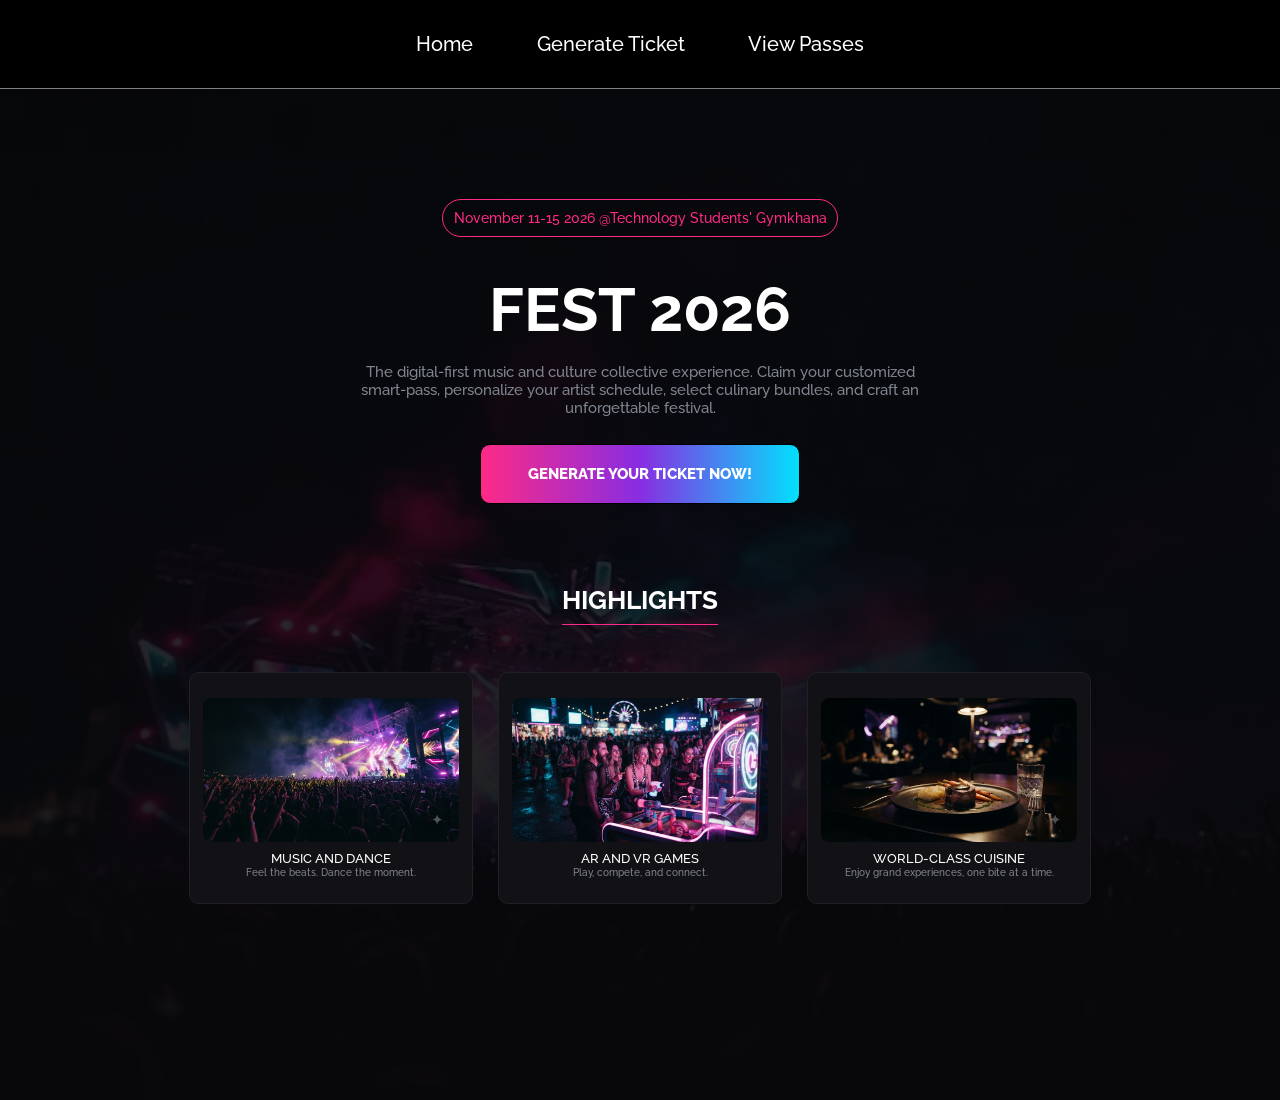
<file: index.html>
<!DOCTYPE html>
<html lang="en">
<head>
    <link rel="stylesheet" href="styles.css">
    
    <title>Fest 2026</title>
</head>
<body>
    <div class="nav">
        <div class="nav-item" onclick="window.location.href='index.html'">Home</div>
        <div class="nav-item" onclick="window.location.href='getPass.html'">Generate Ticket</div>
        <div class="nav-item" onclick="window.location.href='viewPasses.html'">View Passes</div>
    </div>

    <div class="main">
        <span class="date-span">November 11-15 2026 @Technology Students' Gymkhana</span>
        <span class="title">FEST 2026</span>
        <p class="intro">The digital-first music and culture collective experience. Claim your customized smart-pass, 
            personalize your artist schedule, select culinary bundles, and craft an unforgettable festival.</p>

        <button class="start-button" onclick="window.location.href = ('getPass.html')">GENERATE YOUR TICKET NOW!</button>

        <span class="highlight-head">HIGHLIGHTS</span>
        <div class="highlights">
            <div class="card">
                <img class="card-img" src="assets\concert.jpg" alt="HELLO WORLD">
                <span class="card-title">MUSIC AND DANCE</span>
                <p class="card-info">Feel the beats. Dance the moment.</p>
            </div>
            <div class="card">
                <img class="card-img" src="assets\games.jpg" alt="HELLO WORLD">
                <span class="card-title">AR AND VR GAMES</span>
                <p class="card-info">Play, compete, and connect.</p>
            </div>
            <div class="card">
                <img class="card-img" src="assets\cuisine.jpg" alt="HELLO WORLD">
                <span class="card-title">WORLD-CLASS CUISINE</span>
                <p class="card-info">Enjoy grand experiences, one bite at a time.</p>
            </div>
        </div>
    </div>


    <script src="scripts.js"></script>
</body>
</html>
</file>
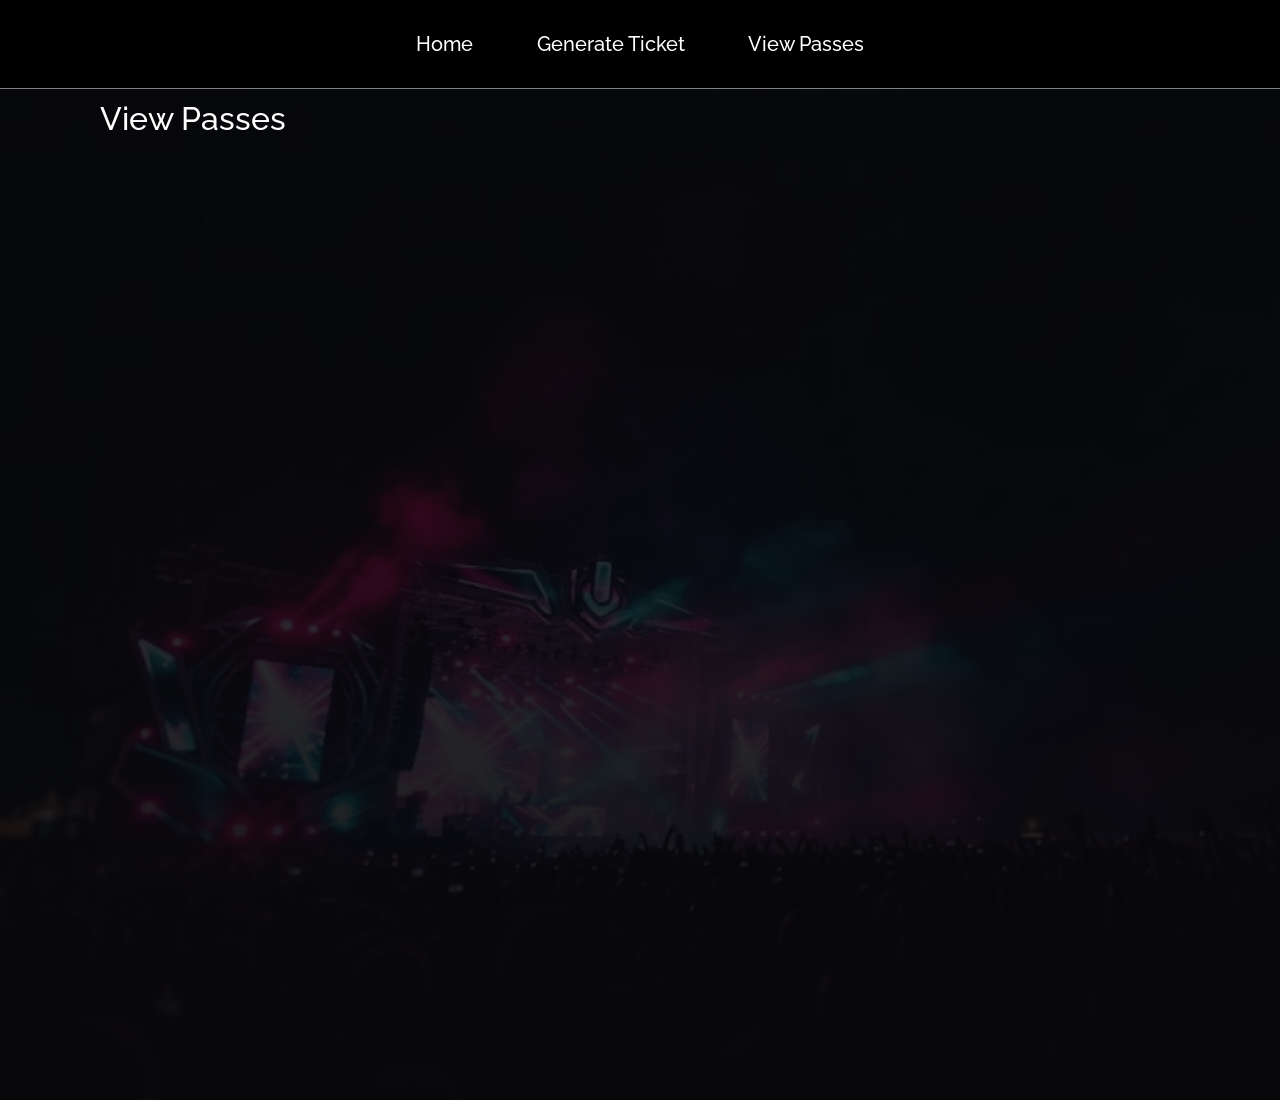
<file: viewPasses.html>
<!DOCTYPE html>
<html lang="en">
<head>
    <meta charset="UTF-8">
    <meta name="viewport" content="width=device-width, initial-scale=1.0">
    <link rel="stylesheet" href="styles.css">
    <title>View Passes</title>
</head>
<body>
    <div class="nav">
        <div class="nav-item" onclick="window.location.href='index.html'">Home</div>
        <div class="nav-item" onclick="window.location.href='getPass.html'">Generate Ticket</div>
        <div class="nav-item" onclick="window.location.href='viewPasses.html'">View Passes</div>
    </div>
    <div class="container">
        <h1>View Passes</h1>
        <div id="passes-container">
            <!-- Passes will be dynamically inserted here -->
        </div>

    <script src="scripts.js"></script>
</body>
</html>
</file>
<file: styles.css>
@import url('https://fonts.googleapis.com/css2?family=Plus+Jakarta+Sans:ital,wght@0,200..800;1,200..800&family=Raleway:ital,wght@0,100..900;1,100..900&display=swap');



* {
  font-family: "Raleway", sans-serif;
  font-optical-sizing: auto;
  font-weight: 500 ;
  margin: 0;
  color: white;
}

body {
    background:
        linear-gradient(
            rgba(8, 8, 10, 0.75),
            rgba(8, 8, 10, 0.95)
        ),
        url("assets/fest-bg.jpg");
        background-size: cover;
        min-height: 100vh;
    
    padding: 100px;
}


.nav {
    display: flex;
    justify-content: center;
    align-items: center;
    width: 100%;
    color: white;
    background-color: black;
    font-size: clamp(20px, 1vw, 30px);
    border-bottom: gray 1px solid;
    position: fixed;
    top:0;
    left: 0;
}

.nav-item {
    padding: 0.5vw;
    margin: 2vw;
}
.nav-item:hover {
    margin-bottom: 1.75vw;
    margin-top: 1.75vw;
    transform: translateY(2%);
    cursor: pointer;
    border-bottom: #FF2A85 solid 1px;
}
form{
    display: flex;
    flex-direction: column;
}

.nav-head {
    margin-right:5vw ;
}

.main {
    padding: 3vh;
    display: flex;
    justify-content: center;
    flex-direction: column;
    align-items: center;
}

.date-span {
    color: #FF2A85;
    margin-top: 8vh;
    border: #FF2A85 solid 1px;
    padding: 0.8vw;
    font-size: clamp(14px, 0.7vw, 25px);
    border-radius: 999px;
    text-align: center;

}

.title {
    color: white;
    margin-top: 4vh;
    font-size: clamp(40px, 4.8vw, 90vw);
    font-weight: bolder;
}

.intro {
    color: #808690;
    width: 45vw;
    text-align: center;
    margin-top: 2vh;
    font-size: clamp(8px, 1.2vw, 30px);
}

.start-button {
    background: linear-gradient(to right, #FD2A87,#882DE2,  #02E0FE);
    margin: 3vh;
    margin-bottom: 1vh;
    height: clamp(5px, 5vw, 60px);
    border-radius: 10px;
    font-size: clamp(5px, 1.2vw, 18px);
    border : 1px solid black;
    font-weight: 800;
    width: clamp(100px, 25vw, 1000px);
}
.start-button {
    transition: 0.3s ease;
}

button:hover {
    box-shadow: 0px 0px 40px   #882DE2;
    cursor: pointer;
}

.highlights {
    display: flex;
    justify-content: center;
    align-items: center;
    width: clamp(300px, 100vw, 5000px);
    height: clamp(100px, 25vw, 1200px);
}

.card {
    display: flex;
    flex-direction: column;
    justify-content: center;
    border: 1px solid #808690;
    padding: 1vw;
    background-color: #121216;
    margin: 1vw;
    margin-top: 0;
    text-align: center;
    border: 1px solid #202026;
    border-radius: 10px;
    height: clamp(80px, 16vw, 1600px);
    width: clamp(100px, 20vw, 2000px);
    
}

.card-img {
    border-radius: 8px;
    width: 100%;
    height: 70%;
    margin-bottom:min(10px, 1vh);

}

.card-title {
    font-size: clamp(6px, 1vw, 30px);
    font-weight: 500;
}

.card-info {
    font-size: clamp(5px, 0.8vw, 30px);
    color: #808690;
}

.highlight-head {
    /* width: 100vw; */
    color: white;
    margin-top: 8vh;
    margin-bottom: 1vh;
    padding-bottom: 1vh;
    font-size: clamp(15px, 2vw, 100px);
    border-bottom: 1px solid #FD2A87;
    font-weight: bolder;   
    text-align: left;

}

.form-head {
    /* width: 100vw; */
    color: white;
    margin-bottom: 1vh;
    padding-bottom: 1vh;
    font-size: clamp(15px, 2vw, 100px);
    border-bottom: 1px solid #FD2A87;
    font-weight: bolder;   
    text-align: left;

}

.index-head {
    /* width: 100vw; */
    color: #02E0FE;
    margin-bottom: 1vh;
    padding-bottom: 1vh;
    font-size: clamp(15px, 1.5vw, 100px);
    font-weight: bolder;   
    text-align: left;
    list-style: none;
}

.main-form {
    /* border: white solid 1px ; */
    display: flex;
    justify-self: center;
    justify-content: center;
    width: clamp(400px, 100vw, 1200px);
    height: clamp(400px, 85vw, 900px);
    margin: 5vh;
    font-size: clamp(18px, 1vw, 30px);
    /* border: #02E0FE 1px solid; */
}


.form-card {
    display: flex;
    flex-direction: column;
    justify-content: center;
    padding: clamp(20px, 4vh, 40px);
    height: clamp(600px, 38vh, 1000px);
    margin: 1.5vh;
    width: clamp(80px, 35vw, 300px);
    border: #808690 1px solid;
    background-color: transparent;
    list-style: decimal;
    word-wrap: break-word;
    border-radius: 10px;
    line-height: clamp(60px, 3vh, 200px);
    
}

.form-card-fill {
    display: flex;
    flex-direction: column;
    justify-content: center;
    padding: clamp(20px, 4vh, 40px);
    height: clamp(600px, 38vh, 1000px);
    margin: 1.5vh;
    width: clamp(80px, 75vh, 1000px);
    border: #808690 1px solid;
    background-color: #21182b;
    list-style: decimal;
    word-wrap: break-word;
    border-radius: 10px;
    line-height: clamp(40px, 2vh, 100px);
    
}

.form {
    display: flex;
    flex-direction: column;

}

.form input[type='text'] {
    margin: 1.7vh;
    background-color: #121216;
    border: #02E0FE 1px solid;
    height: clamp(5px, 3vh, 25px);
    border-radius: 5px;
    padding: 1vh;
}

.form-button {
    background: linear-gradient(to right, #FD2A87,#882DE2,  #02E0FE);
    height: clamp(20px, 4vw, 40px);
    border-radius: 10px;
    font-size: clamp(5px, 1.2vw, 18px);
    margin: 1.7vh;
    border : 1px solid black;
    font-weight: 800;
    width: clamp(100px, 2vw, 1000px);
    transition: 0.3s ease;
    align-self: flex-end;
}

ol {
    padding-left: 1vw;
}

.qr {
    justify-self: center;
    padding: 1vw;
    width: clamp(100px, 10vw, 200px);
    height: clamp(100px, 15vw, 300px);
}

.img {
    width: 100%;
    display: flex;
    flex-direction: column;
    align-items: center;
}

#preview_image {
    align-self: center;
    width: clamp(100px, 15vw, 200px);
    
}

.artist-img {
    width: clamp(60px, 5vw, 500px);
    height: clamp(60px, 5vw, 500px);
    border-radius: 10px;
    object-fit: cover;
    padding: 0.5vh;
}
.artist_card {
    display: flex;
    flex-direction: row;
    justify-content: left;
    align-items: center;
}


.artist_card label {
    display: flex;
    padding: 0.5vh;
    flex-direction: row;
    justify-content: left;
    align-items: center;
    font-size: clamp(10px, 1vw, 30px);
    border-radius: 10px;
}

.artist_card label:hover {
    cursor: pointer; 
    border: #FF2A85 solid 1px;
}

.food-span {
    display: flex;
    flex-direction: row;
    justify-content: left;
    align-items: center;
    gap: 1vw;
}

.quantity {
    margin-left: auto;
}
</file>
